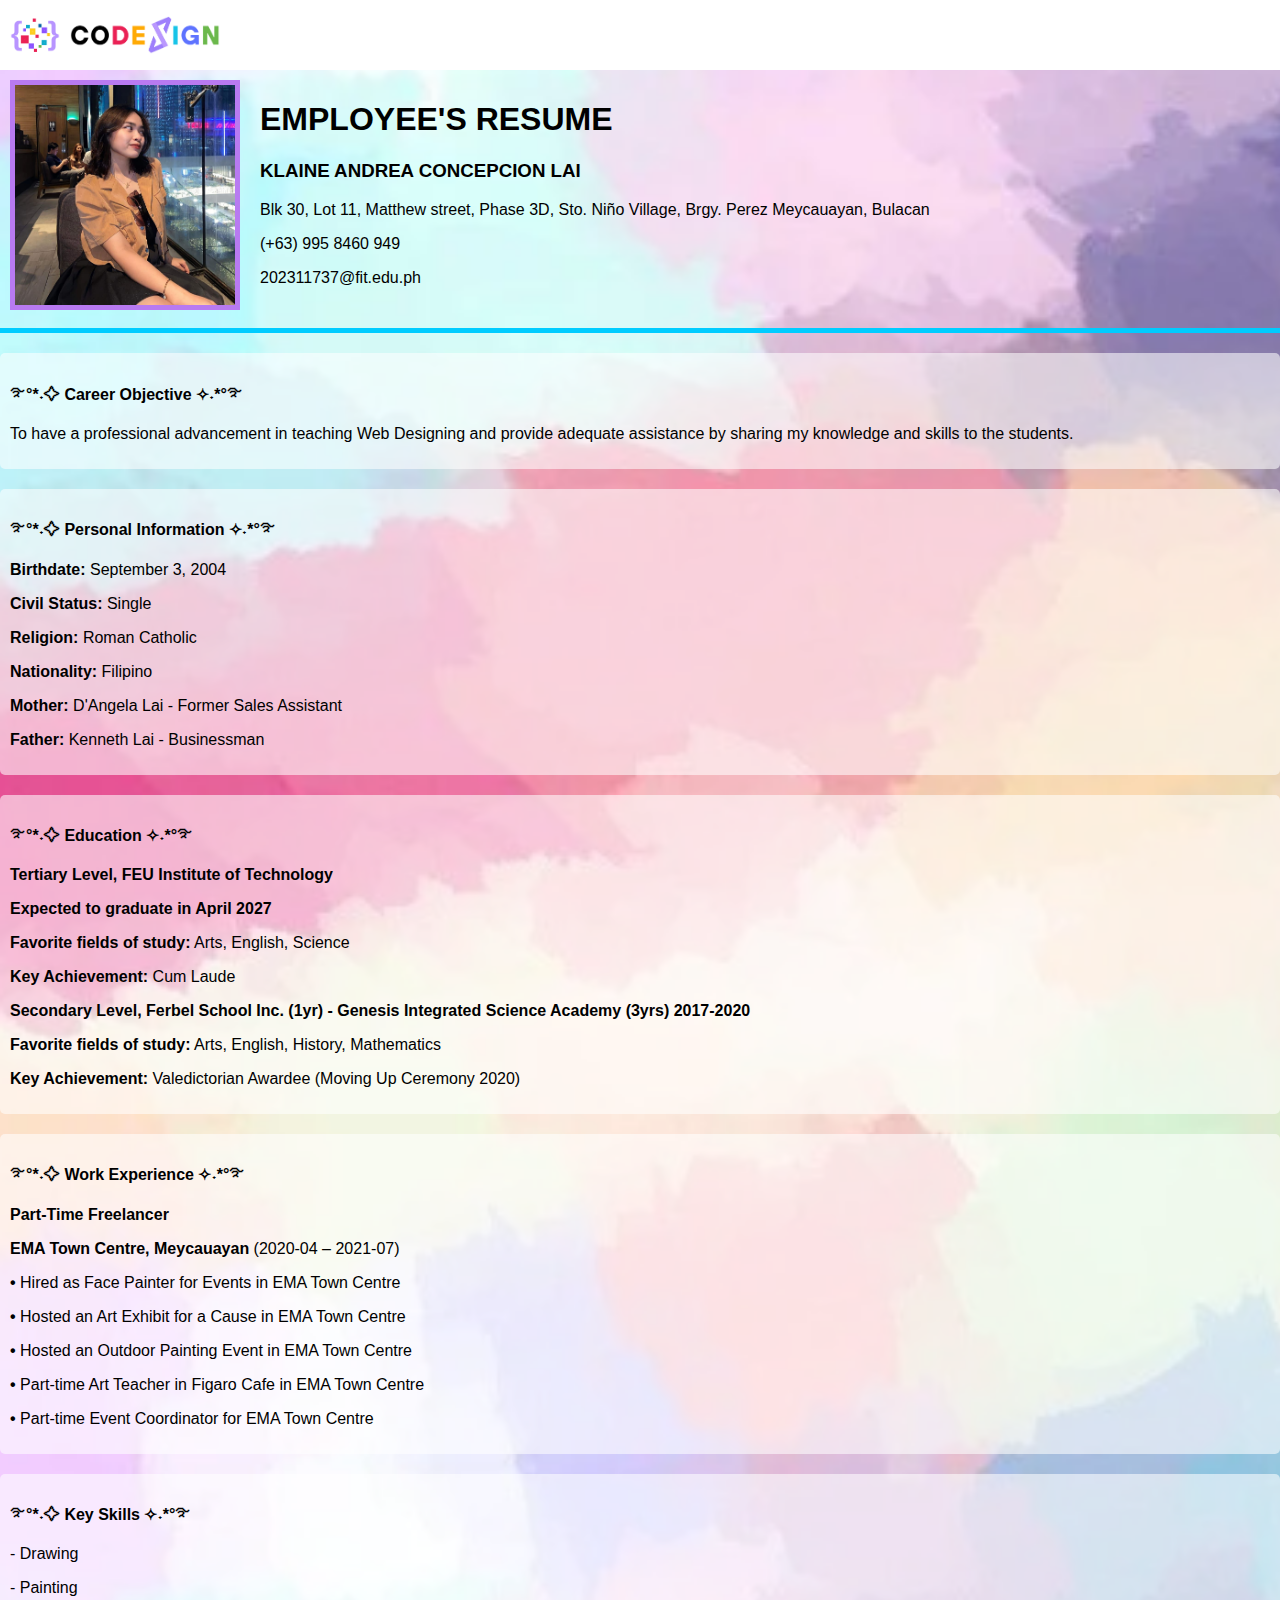
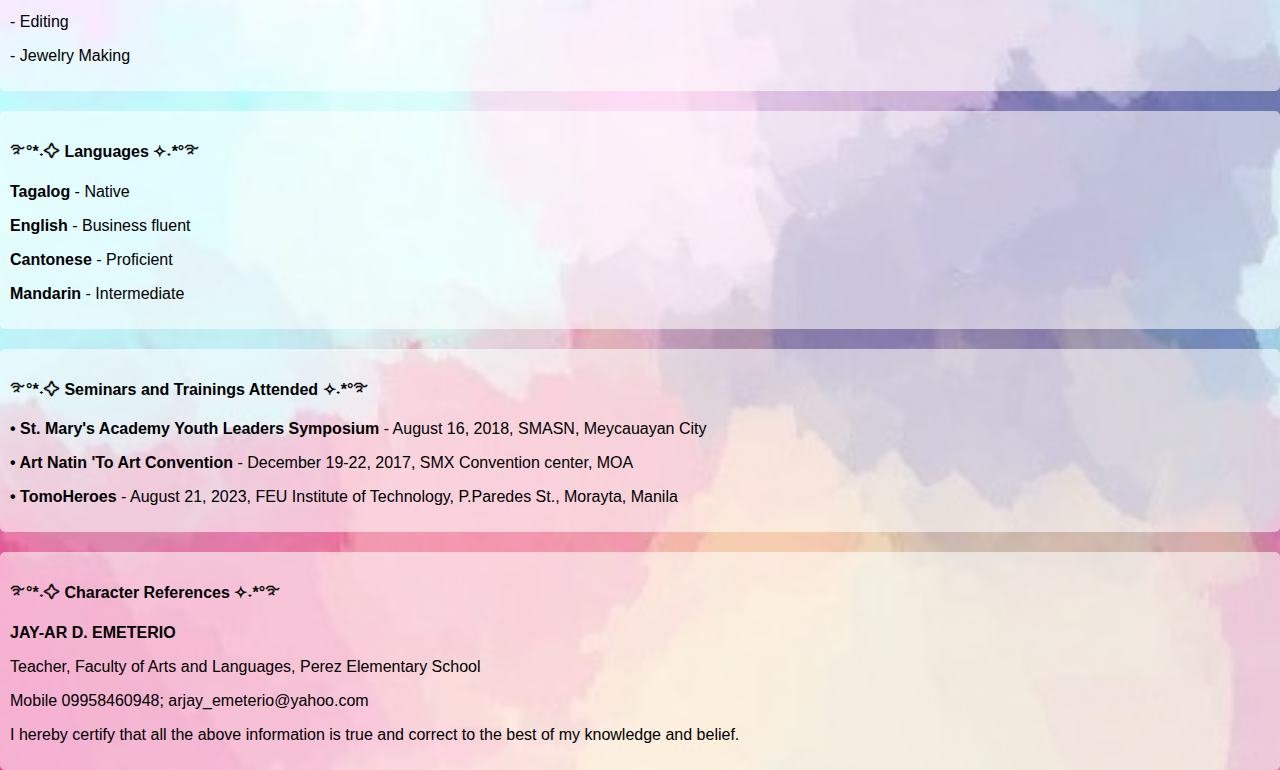
<file: index.html>
<!DOCTYPE html>
<html lang="en">
<head>
    <meta charset="UTF-8">
    <meta name="viewport" content="width=device-width, initial-scale=1.0">
    <title>EMPLOYEE'S RESUME</title>
    <link rel="stylesheet" href="styles.css">
</head>
<body>
    <header>
        <img src="./assets/img/{ }.png" alt="CODESIGN logo" class="logo-img">
        <img src="./assets/img/Screenshot 2024-05-19 000743.png" alt="CODESIGN INC." class="company-name-img"> 
    </header>
    <div class="container">
        <img src="./assets/img/Pudgee_image.jpg" alt="Employee Photo" class="employee-photo">
        <div class="info">
            <h1>EMPLOYEE'S RESUME</h1>
            <h3><strong>KLAINE ANDREA CONCEPCION LAI</strong></h3>
            <p>Blk 30, Lot 11, Matthew street, Phase 3D, Sto. Niño Village, Brgy. Perez Meycauayan, Bulacan</p>
            <p>(+63) 995 8460 949</p>
            <p>202311737@fit.edu.ph</p>
        </div>
    </div>
    <hr>
    <div class="description">
        <h4><strong>࿐°*˖✧ Career Objective ✧˖*°࿐</strong></h4>
        <p>To have a professional advancement in teaching Web Designing and provide adequate assistance by sharing my knowledge and skills to the students.</p>
    </div>
    <div class="description">
        <h4><strong>࿐°*˖✧ Personal Information ✧˖*°࿐</strong></h4>
        <p><strong>Birthdate:</strong> September 3, 2004</p>
        <p><strong>Civil Status:</strong> Single</p>
        <p><strong>Religion:</strong> Roman Catholic</p>
        <p><strong>Nationality:</strong> Filipino</p>
        <p><strong>Mother:</strong> D'Angela Lai - Former Sales Assistant</p>
        <p><strong>Father:</strong> Kenneth Lai - Businessman</p>
    </div>
    <div class="description">
        <h4><strong>࿐°*˖✧ Education ✧˖*°࿐</strong></h4>
        <p><strong>Tertiary Level, FEU Institute of Technology</strong></p>
        <p><strong>Expected to graduate in April 2027</strong></p>
        <p><strong>Favorite fields of study:</strong> Arts, English, Science</p>
        <p><strong>Key Achievement:</strong> Cum Laude</p>
        <p><strong>Secondary Level, Ferbel School Inc. (1yr) - Genesis Integrated Science Academy (3yrs) 2017-2020</strong></p>
        <p><strong>Favorite fields of study:</strong> Arts, English, History, Mathematics</p>
        <p><strong>Key Achievement:</strong> Valedictorian Awardee (Moving Up Ceremony 2020)</p>
    </div>
    <div class="description">
        <h4><strong>࿐°*˖✧ Work Experience ✧˖*°࿐</strong></h4>
        <p><strong>Part-Time Freelancer</strong></p>
        <p><strong>EMA Town Centre, Meycauayan</strong> (2020-04 – 2021-07)</p>
        <p><strong>•</strong> Hired as Face Painter for Events in EMA Town Centre</p>
        <p><strong>•</strong> Hosted an Art Exhibit for a Cause in EMA Town Centre</p>
        <p><strong>•</strong> Hosted an Outdoor Painting Event in EMA Town Centre</p>
        <p><strong>•</strong> Part-time Art Teacher in Figaro Cafe in EMA Town Centre</p>
        <p><strong>•</strong> Part-time Event Coordinator for EMA Town Centre</p>
    </div>
    <div class="description">
        <h4><strong>࿐°*˖✧ Key Skills ✧˖*°࿐</strong></h4>
        <p>- Drawing</p>
        <p>- Painting</p>
        <p>- Editing</p>
        <p>- Jewelry Making</p>
    </div>
    <div class="description">
        <h4><strong>࿐°*˖✧ Languages ✧˖*°࿐</strong></h4>
        <p><strong>Tagalog</strong> - Native</p>
        <p><strong>English</strong> - Business fluent</p>
        <p><strong>Cantonese</strong> - Proficient</p>
        <p><strong>Mandarin</strong> - Intermediate</p>
    </div>
    <div class="description">
        <h4><strong>࿐°*˖✧ Seminars and Trainings Attended ✧˖*°࿐</strong></h4>
        <p><strong>• St. Mary's Academy Youth Leaders Symposium</strong> - August 16, 2018, SMASN, Meycauayan City</p>
        <p><strong>• Art Natin 'To Art Convention</strong> - December 19-22, 2017, SMX Convention center, MOA</p>
        <p><strong>• TomoHeroes</strong> - August 21, 2023, FEU Institute of Technology, P.Paredes St., Morayta, Manila</p>
    </div>
    <div class="description">
        <h4><strong>࿐°*˖✧ Character References ✧˖*°࿐</strong></h4>
        <p><strong>JAY-AR D. EMETERIO</strong></p>
        <p>Teacher, Faculty of Arts and Languages, Perez Elementary School</p>
        <p>Mobile 09958460948; arjay_emeterio@yahoo.com</p>
        <p>I hereby certify that all the above information is true and correct to the best of my knowledge and belief.</p>
    </div>
</body>
</html>
</file>
<file: styles.css>
body {
    margin: 0;
    font-family: Arial, sans-serif;
    background-image: url('assets/img/PAINT BG.png');
    background-size: cover;
    background-repeat: no-repeat;
}

header {
    display: flex;
    align-items: center;
    padding: 10px;
    background: rgb(255, 255, 255);
}

.logo-img {
    width: 50px;
    height: auto;
    margin-right: 10px;
}

.company-name-img { 
    width: 150px; 
    height: auto;
}

.container {
    display: flex;
    padding: 10px;
}

.employee-photo {
    width: 230px;
    height: auto;
    border: 5px solid rgb(184, 122, 241); 
    margin-right: 20px;
    box-sizing: border-box; /* Ensures the border is included in the element's total width */
}

.info {
    flex-grow: 1;
}

.description {
    margin-top: 20px;
    background: rgba(255, 255, 255, 0.568);
    padding: 10px;
    border-radius: 5px;
}

hr { 
    border: 0; 
    border-top: 5px solid rgb(0, 204, 255); 
}
</file>
